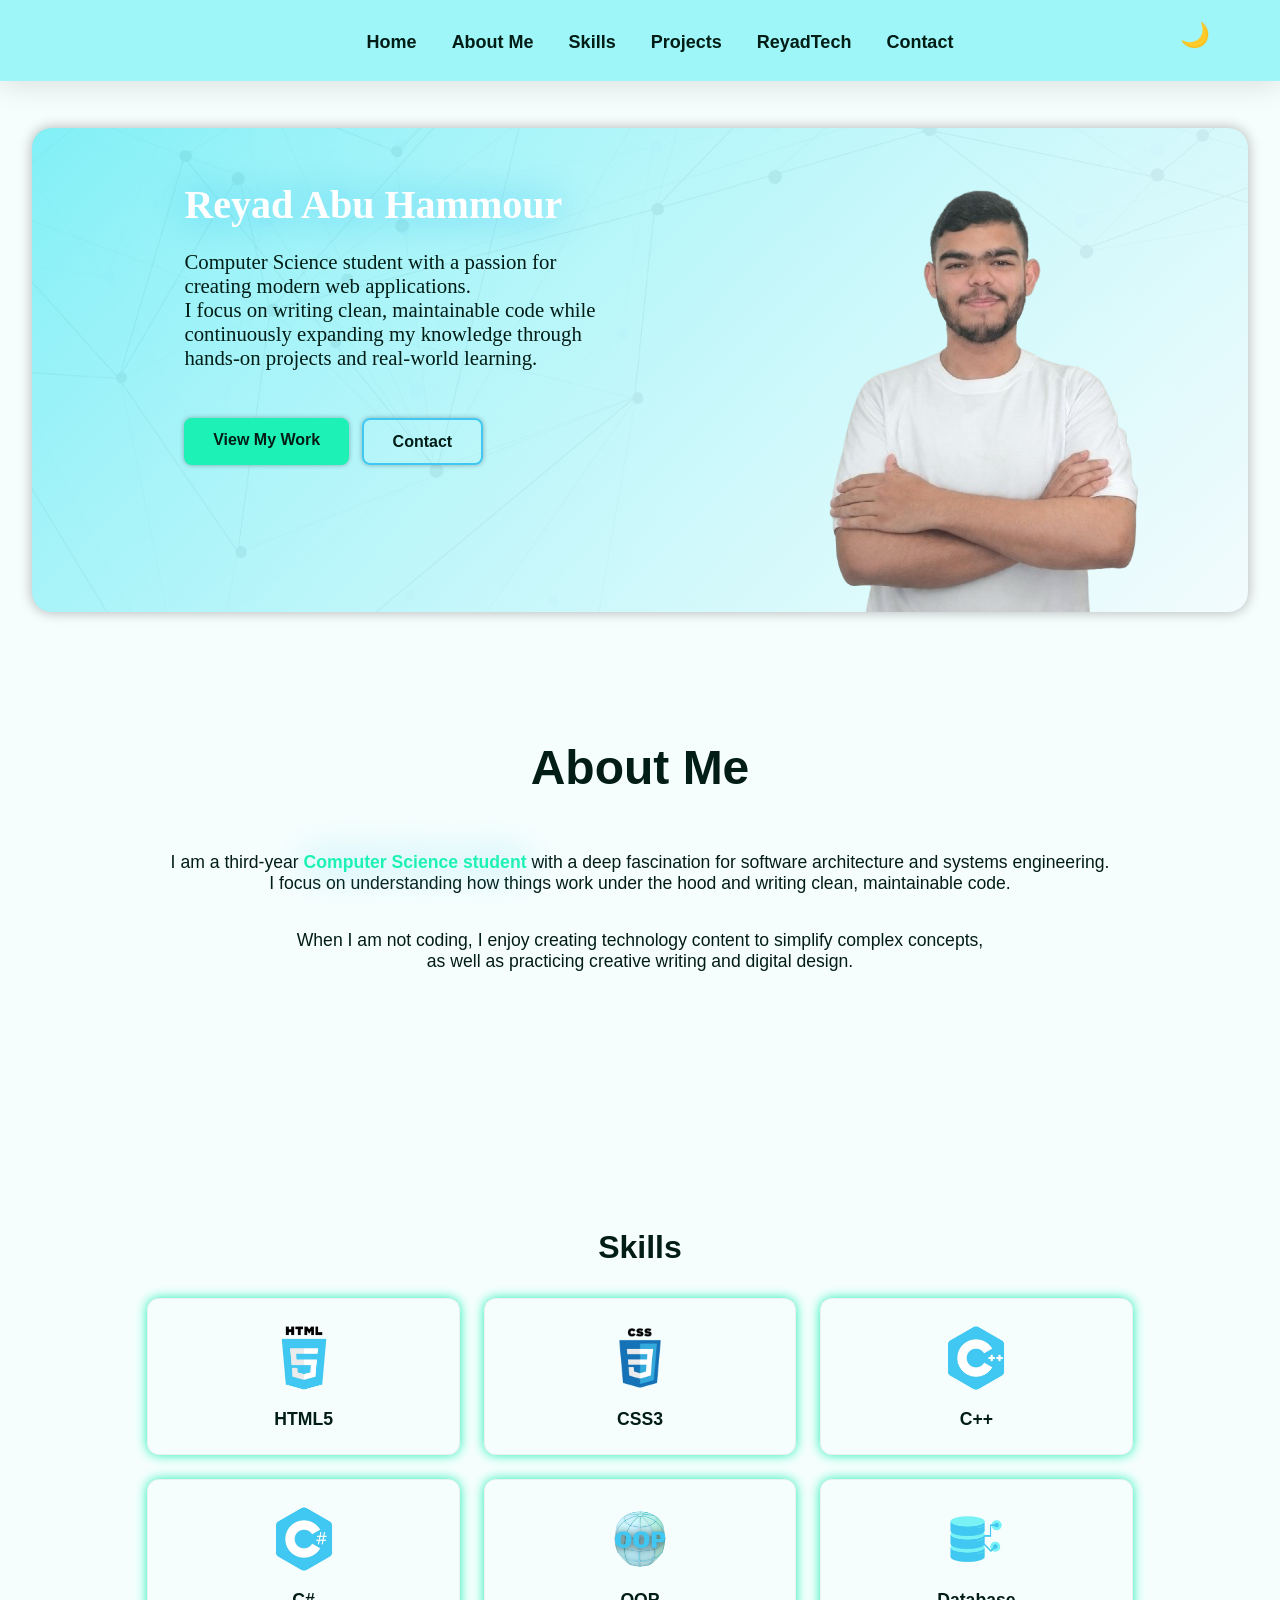
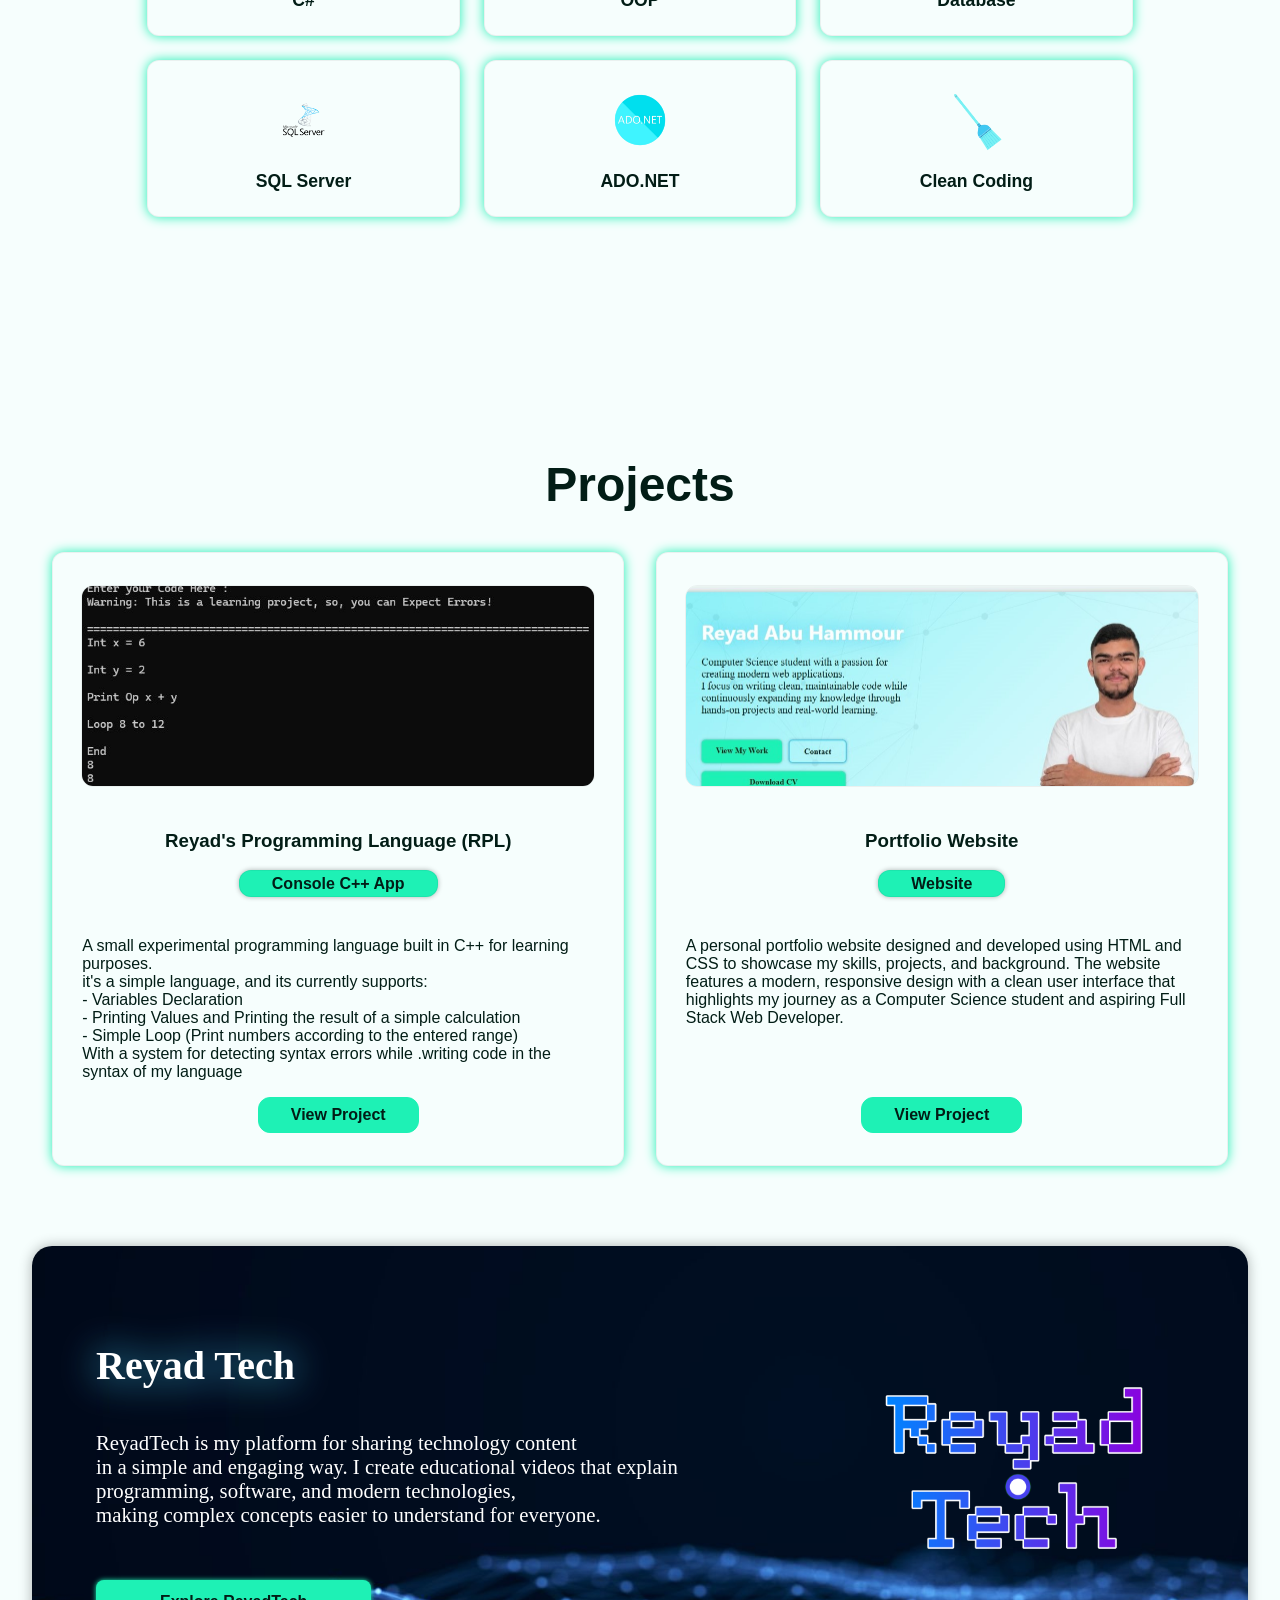
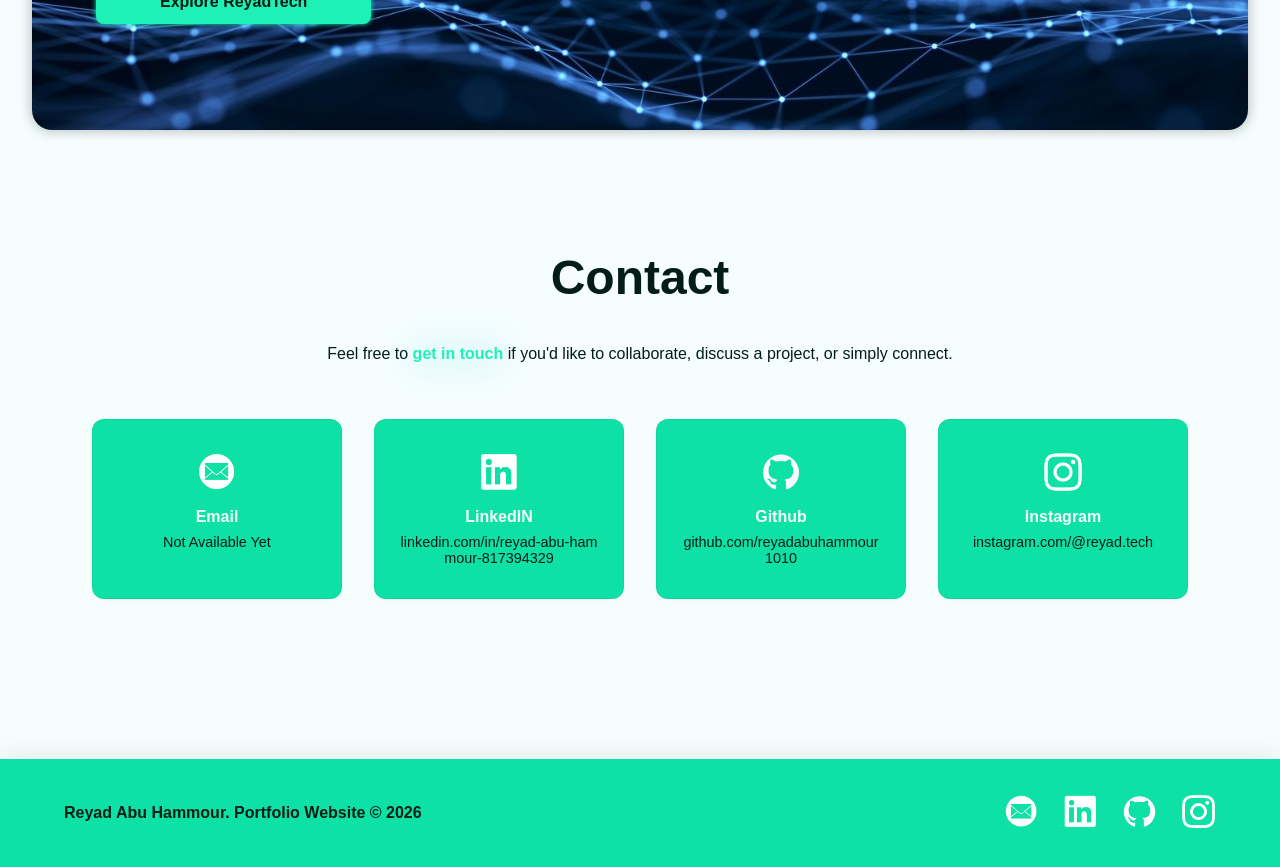
<file: index.html>
<!DOCTYPE html>

<html>

    <head>
        <meta name="viewport" content="width=device-width, initial-scale=1.0">
        <title>Reyad Abu Hammour</title>
        <link rel="stylesheet" href = "style.css" >
    </head>

    

    <body>



        <div class="Head_Nav">
            
            <ul id="head_ul">
            <li><a class="navbtn" href="#Home">Home</a></li>
            <li><a class="navbtn" href="#AboutMe">About Me</a></li>
            <li><a class="navbtn" href="#Skills">Skills</a></li>
            <li><a class="navbtn" href="#Projects">Projects</a></li>
            <li><a class="navbtn" href="#ReyadTech">ReyadTech</a></li>
            <li><a class="navbtn" href="#Contact">Contact</a></li>
            </ul>
            
            <button id="theme-toggle" class="toggle-mode-btn">🌙</button>

        </div>

        <div class="hero-section" id="Home">
            <div class="hero-text">
                <h1><span class="name-highlight">Reyad Abu Hammour</span></h1>
                <p class = "hero-subtitle">Computer Science student with a passion for<br> creating modern web applications.<br> I focus on writing clean, maintainable code while <br>continuously expanding my knowledge through <br>hands-on projects and real-world learning.
                </p>

                <div class = "hero-btns">
                    <div class="up-btns">
                        <a href="#Projects" class="main-btn">View My Work</a>
                        <a href="#Contact" class="sub-btn">Contact</a>
                    </div>
                    <!-- <a href="#DownloadCV" class="cv-btn">Download CV</a> -->
                </div>
            </div>

            <div class="hero-image">
                <img src="reyad-photo.png" alt="Reyad Abu Hammour" class="hero-avatar">
            </div>

        </div>

        
        <div id="AboutMe" class="about-section">

            <div class="about-title">
                <h2>About Me</h2>
            </div>

            <div class="about-container"> 

            <div class="about-text">
                <p>
                I am a third-year <strong class="cs-stu">Computer Science student</strong> with a deep fascination for software architecture and systems engineering.<br>I focus on understanding how things work under the hood and writing clean, maintainable code.
                </p>
                <p>
                When I am not coding, I enjoy creating technology content to simplify complex concepts,<br>as well as practicing creative writing and digital design.
                </p>

                <div class="about-graphic">
                <div class="simple-icon"></div> 
                </div>
            </div>
            </div>


            <div id="Skills" class="skills-section">

                <h2 class="Skills-title">Skills</h2>

                <div class="skills-cards">

                    <div class="skill-card">
                        <img src="html-Photoroom.png" alt="HTML5 Logo" class="skill-logo">
                        <h3>HTML5</h3>
                    </div>

                    <div class="skill-card">
                        <img src="css-Photoroom.png" alt="CSS3 Logo" class="skill-logo">
                        <h3>CSS3</h3>
                    </div>

                    <div class="skill-card">
                        <img src="cpp-Photoroom.png" alt="CPP Logo" class="skill-logo">
                        <h3>C++</h3>
                    </div>

                    <div class="skill-card">
                        <img src="cs-Photoroom.png" alt="CS Logo" class="skill-logo">
                        <h3>C#</h3>
                    </div>

                    <div class="skill-card">
                        <img src="oop-Photoroom.png" alt="OOP Logo" class="skill-logo">
                        <h3>OOP</h3>
                    </div>

                    <div class="skill-card">
                        <img src="db-Photoroom.png" alt="db Logo" class="skill-logo">
                        <h3>Database</h3>
                    </div>

                    <div class="skill-card">
                        <img src="sqls-Photoroom.png" alt="SQL_SERVER Logo" class="skill-logo">
                        <h3>SQL Server</h3>
                    </div>

                    <div class="skill-card">
                        <img src="ado-Photoroom.png" alt="ado.net Logo" class="skill-logo">
                        <h3>ADO.NET</h3>
                    </div>

                    <div class="skill-card">
                        <img src="clean-Photoroom.png" alt="SQL_SERVER Logo" class="skill-logo">
                        <h3>Clean Coding</h3>
                    </div>

                </div>

            </div>


        </div>

        <div id="Projects" class="projects-section">

            <div class="project-title">
                <h2>Projects</h2>
            </div>

            <div class="projects-cards">
                <div class="project-card">
                    <img src="RPL.jpg" alt="RPL Image" class="rpl-image">
                    <h3>Reyad's Programming Language (RPL)</h3>
                    <div class="project-type">
                        <h4>Console C++ App</h4>
                    </div>

                    <div class="project-desc">
                        <p class="rpl-desc">
                            A small experimental programming language built in C++ for learning purposes.<br>
                            it's a simple language, and its currently supports:<br>
- Variables Declaration<br>

- Printing Values and Printing the result of a simple calculation<br>

- Simple Loop (Print numbers according to the entered range)<br>

With a system for detecting syntax errors while .writing code in the syntax of my language

                        </p>
                    </div>

                    <div class="project-link">
                        <a href="https://github.com/reyadabuhammour1010/Reyad-s-Programming-Language--RPL/" class="rpl-link" target="_blank">View Project</a>
                    </div>
                </div>

                <div class="project-card">
                    <img src="portfolio.jpg" alt="portfolio Image" class="portfolio-image">
                    <h3>Portfolio Website</h3>
                    <div class="project-type">
                        <h4>Website</h4>
                    </div>

                    <div class="project-desc">
                        <p class="portfolio-desc">
                            A personal portfolio website designed and developed using HTML and CSS to showcase my skills, projects, and background. The website features a modern, responsive design with a clean user interface that highlights my journey as a Computer Science student and aspiring Full Stack Web Developer.
                        </p>
                    </div>

                    <div class="project-link">
                        <a href="" class="portfolio-link">View Project</a>
                    </div>

                </div>
            </div>

        </div>

        <div class="reyadtech-section" id="ReyadTech">
            <div class="reyadtech-text">
                <h1><span class="reyadtech-highlight">Reyad Tech</span></h1>
                <p class = "reyadtech-subtitle">ReyadTech is my platform for sharing technology content<br>in a simple and engaging way. I create educational videos that explain<br> programming, software, and modern technologies,<br> making complex concepts easier to understand for everyone.

                </p>

                <div class = "reyadtech-btns">
                        <a href="ReyadTech.html" class="explore-btn" target="_blank">Explore ReyadTech</a>
                </div>

            </div>
            

            <div class="reyadtech-image">
                <img src="ReyadTech_LOGO.png" alt="Reyad-Tech" class="reyadtech-avatar">
            </div>

        </div>


        <div id="Contact" class="contact-section">

            <div class="contact-head">
                <div class="contact-title">
                     <h2>Contact</h2>
                </div>

                <div class="contact-subtitle">
                     <p>Feel free to <strong class="get-in-touch">get in touch</strong> if you'd like to collaborate, discuss a project, or simply connect.
                     </p>
                </div>

            </div>

            

                <div class="contact-mid-icons">
                        <div class="contact-card">
                            <img src="email-Photoroom.png" alt="Email-icon" class="contact-icon">
                            <h4 class="mid-icon-name">Email</h4>
                            <p>Not Available Yet</p>
                        </div>

                        <div class="contact-card">
                            <img src="linkdiln-Photoroom.png" alt="LinkedIN-icon" class="contact-icon">
                            <h4 class="mid-icon-name">LinkedIN</h4>
                            <p>linkedin.com/in/reyad-abu-hammour-817394329</p>
                        </div>
                        
                        <div class="contact-card">
                            <img src="github-Photoroom.png" alt="Github-icon" class="contact-icon">
                            <h4 class="mid-icon-name">Github</h4>
                            <p>github.com/reyadabuhammour1010</p>
                        </div>

                        <div class="contact-card">
                            <img src="instagram-Photoroom.png" alt="Instagram-icon" class="contact-icon">
                            <h4 class="mid-icon-name">Instagram</h4>
                            <p>instagram.com/@reyad.tech</p>
                        </div>
                        
                </div>

        </div>

        <footer class="footer-nav">
                    <div class="footer-nav-sentence">
                        <h4>Reyad Abu Hammour. Portfolio Website &copy; 2026</h4>
                    </div>

                    <ul class="social-media-icons">
                        <li><a href=""><img src="email-Photoroom.png" alt="Email-icon" class="icon"></a></li>
                        <li><a href="https://linkedin.com/in/reyad-abu-hammour-817394329"><img src="linkdiln-Photoroom.png" alt="LinkedIN-icon" class="icon"></a></li>
                        <li><a href="https://github.com/reyadabuhammour1010/Reyad-s-Programming-Language--RPL/"><img src="github-Photoroom.png" alt="Github-icon" class="icon"></a></li>
                        <li><a href="https://instagram.com/reyad.tech"><img src="instagram-Photoroom.png" alt="Instagram-icon" class="icon"></a></li>
                    </ul>
                </footer>

                <script>
    
                    const themeToggleBtn = document.getElementById('theme-toggle');
                    const bodyElement = document.body;

                    themeToggleBtn.addEventListener('click', () => {
                    bodyElement.classList.toggle('dark-theme');
        
        
                    if (bodyElement.classList.contains('dark-theme')) {
                        themeToggleBtn.textContent = '☀️'; 
                    } else {
                        themeToggleBtn.textContent = '🌙'; 
                    }
                        });
                </script>

    </body>
</html>
</file>
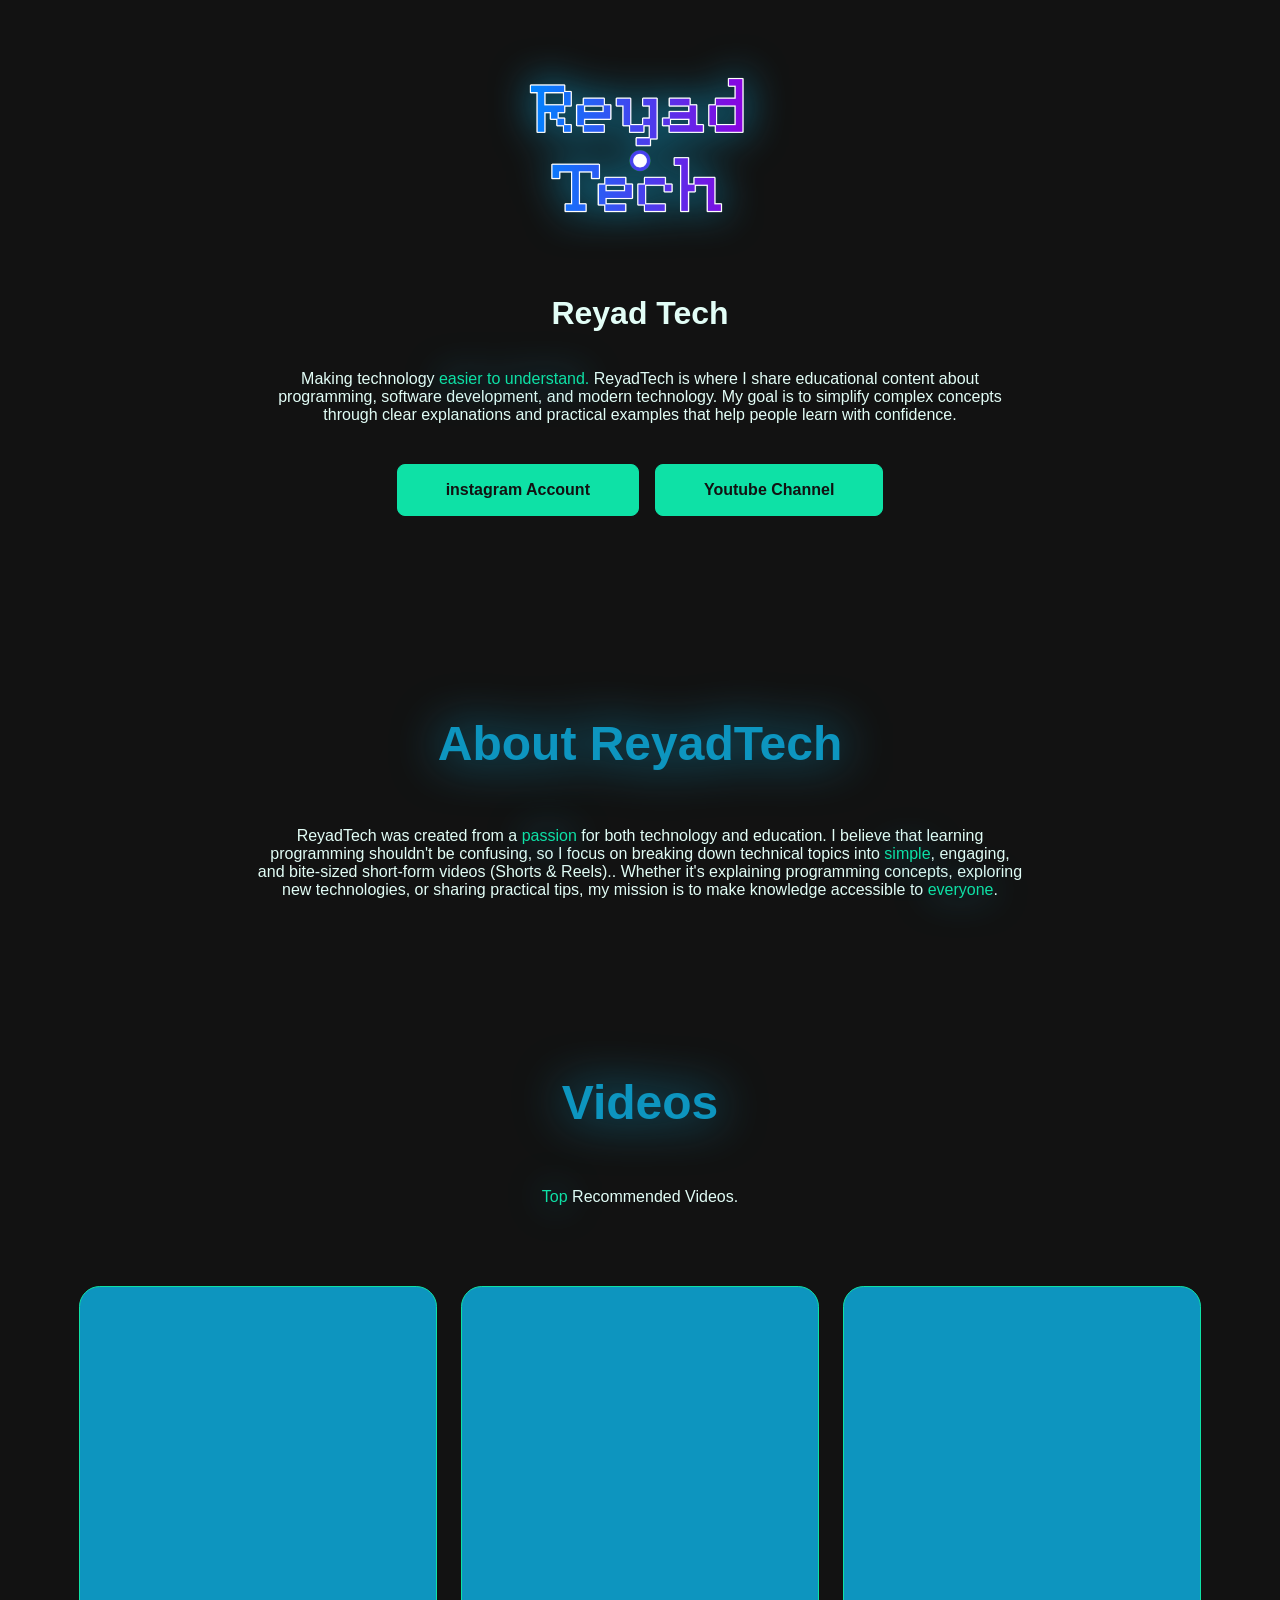
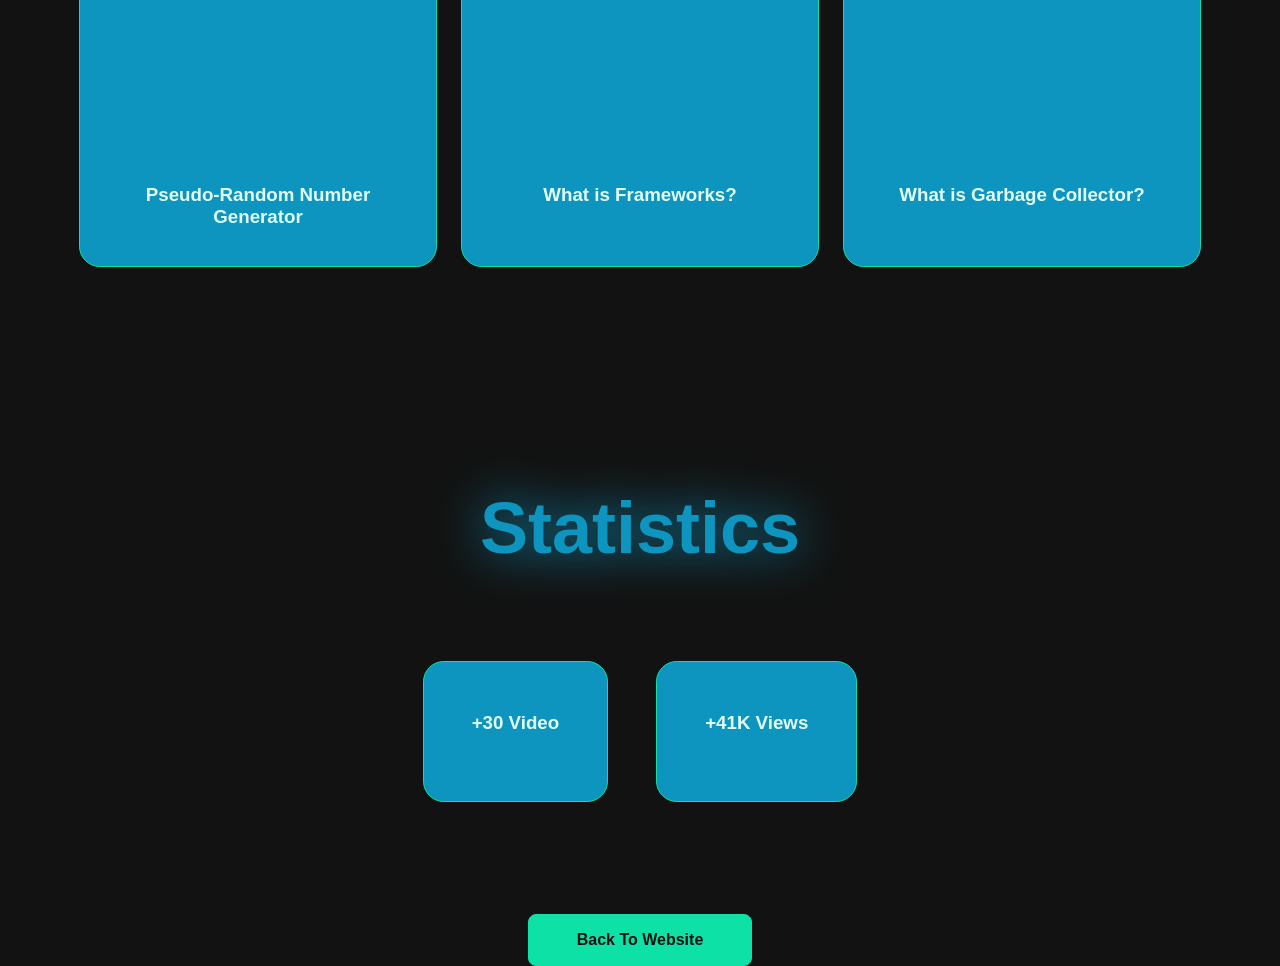
<file: ReyadTech.html>
<!DOCTYPE html>

<html>

    <head>
        <meta name="viewport" content="width=device-width, initial-scale=1.0">
        <title>Reyad Abu Hammour - ReyadTech</title>
        <link rel="stylesheet" href = "style2.css" >
    </head>

    <body>


        
        <div class="hero-section">

            <div class="hero-image">
                <img src="ReyadTech_LOGO.png" alt="ReyadTech Logo" class="hero-logo">
            </div>


            <div class="hero-text">
                <h1><span class="name-highlight">Reyad Tech</span></h1>
                <p class = "hero-subtitle">Making technology <span class="highlight">easier to understand.</span>
                    ReyadTech is where I share educational content about programming,
                    software development, and modern technology. My goal is to simplify complex concepts
                    through clear explanations and practical examples that help people learn with confidence.
                </p>        

                <div class = "hero-btns">
                    
                        <a href="https://instagram.com/reyad.tech" class="insta-btn">instagram Account</a>
                        <a href="https://youtube.com/@Reyad.Tech1" class="yout-btn">Youtube Channel</a>
                    
                </div>

                </div>
        </div>
        
        
        <div class="about-section">

            <div class="about-title">
                <h2>About ReyadTech</h2>
            </div>

            <div class="about-container"> 

            <div class="about-text">
                <p>
                    ReyadTech was created from a <span class="highlight">passion</span> for both technology and education. 
                    I believe that learning programming shouldn't be confusing, 
                    so I focus on breaking down technical topics into <span class="highlight">simple</span>, 
                    engaging, and bite-sized short-form videos (Shorts & Reels).. 
                    Whether it's explaining programming concepts, 
                    exploring new technologies, or sharing practical tips, my mission is to make 
                    knowledge accessible to <span class="highlight">everyone</span>.
                </p>

                
            </div>
            </div></div>


            <div class="videos-section">

                <h2 class="videos-title">Videos</h2>

                <div class="video-text">
                <p>
                    <span class="highlight">Top</span> Recommended Videos.
                </p>

                
            </div>

                <div class="videos-cards">

                    <div class="video-card">
                        <iframe
  src="https://player.cloudinary.com/embed/?cloud_name=wg5wwk71&public_id=Pseudo-Random_aqjhiz"
  style="height: auto; width: 100%; aspect-ratio: 9 / 16;"
  allow="autoplay; fullscreen; encrypted-media; picture-in-picture"
  allowfullscreen
  frameborder="0"
></iframe>
                            
                        <h3>Pseudo-Random Number Generator</h3>
                    </div>

                    <div class="video-card">
                        <iframe
  src="https://player.cloudinary.com/embed/?cloud_name=wg5wwk71&public_id=Frameworks_p5qytr"
  style="height: auto; width: 100%; aspect-ratio: 9 / 16;"
  allow="autoplay; fullscreen; encrypted-media; picture-in-picture"
  allowfullscreen
  frameborder="0"
></iframe>
                        <h3>What is Frameworks?</h3>
                    </div>

                    <div class="video-card">
                        <iframe
  src="https://player.cloudinary.com/embed/?cloud_name=wg5wwk71&public_id=GC_d5z1op"
  style="height: auto; width: 100%; aspect-ratio: 9 / 16;"
  allow="autoplay; fullscreen; encrypted-media; picture-in-picture"
  allowfullscreen
  frameborder="0"
></iframe>
                        <h3>What is Garbage Collector?</h3>
                    </div>


                </div>

            </div>


        

        <div class="stat-section">

            <div class="stat-title">
                <h2>Statistics</h2>
            </div>

            <div class="stat-cards">
                <div class="stat-card">
                    <h3>+30 Video</h3>
                </div>

                <div class="stat-card">
                    <h3>+41K Views</h3>
                </div>
                

                </div>
            </div>

        </div>


        <div class = "bottom-btns">
                    
                 <a href="index.html#ReyadTech" class="last-btn">Back To Website</a>
                    
                </div>

    </body>
</html>
</file>
<file: style.css>
:root {
  --background: #f6fefd;
  --text: #021d16;
  --primary: #1ef1b5;
  --secondary: #79f2f6;
  --accent: #40c8f2;
  --meow: #0ee1a6;
}

body.dark-theme {
  /* --background: #010908;   */
  --background: #121212;
  --text: #e2fdf6;        
  --secondary: #79f2f6;   
  --accent: #0d95bf;     
  --primary: #0ee1a6;    
  --meow: rgba(121, 242, 246, 0.7); 
}

html {
    scroll-behavior: smooth;
}

body {
    background-color: var(--background);
    color : var(--text);
    margin: 0;
    padding: 0;

  width: 100%;
  overflow-x: hidden;
}


.Head_Nav {
    display: flex;
    justify-content: center;
    
    width: 100%;
    height: 4rem;

    padding: 1rem 0px 1.25px 0px;

    /* background-color: var(--secondary); */

    background-color: rgba(121, 242, 246, 0.7);

    backdrop-filter: blur(8px);

    /*for apple devices 7 safari browser*/
    -webkit-backdrop-filter: blur(10px);

    /* border-bottom: 1px solid rgba(255, 255, 255, 0.2); */

    /* box-shadow: 0px 3px 10px rgba(0, 0, 0, 0.3); */

    box-shadow: 0px 4px 30px rgba(0, 0, 0, 0.12);

    position: fixed;

    top : 0;
    left : 0;

    z-index: 1000;

    
}

.toggle-mode-btn {
    position: absolute;
    right: 4rem;
    top: 1.25rem;
    background: none;
    border: none;
    font-size: 1.5rem;
    cursor: pointer;
    transition: transform 0.2s ease;
    
}

.toggle-mode-btn:hover {
    transform: scale(1.2); 
}

#head_ul {
    display: flex;
    justify-content: center;
    gap: 2.1875rem;
    
    list-style: none;

    
}

.navbtn {

    display: inline-block;
    text-decoration: none;
    font-weight: bold;
    font-size: large;
    font-family: 'Segoe UI', Tahoma, Geneva, Verdana, sans-serif;
    color: var(--text);
    cursor: pointer;

   

    transition: all 0.2s ease-in-out;
    
}

.navbtn:hover {
    transform : translateY(-3px);
    
    /* transform: scale(1.05); */
}

.hero-section {

    scroll-margin-top: 8rem;

    /* background: linear-gradient(135deg, rgba(121, 242, 246, 0.9) 0%, rgba(246, 254, 253, 0.9) 100%), 
                url('Hero-AbstractImage.jpg'); */

                background: linear-gradient(135deg, color-mix(in srgb, var(--secondary) 90%, transparent) 0%,
                color-mix(in srgb, var(--background) 90%, transparent) 100%), 
                url('Hero-AbstractImage.jpg');

    background-size: cover;

    display: flex;
    justify-content: center;

    width : 90%;
    height: 420px;

    margin : 8rem auto;
    padding: 2rem;

    background-color: var(--secondary);

    border-radius: 1.25rem;
    box-shadow: 0px 0px 13px rgba(0, 0, 0, 0.3);
    
}

.name-highlight {
    font-size: 2.5rem;
    font-family: 'Segoe UI';
    color : white;
    filter: drop-shadow(0px 0px 19px var(--accent));
    margin-bottom: 1rem;
}

.hero-subtitle {
    font-size: 1.3rem;
    color: var(--text);
    /* opacity: 0.8;  */
    margin-bottom: 2rem;
    
}

.hero-btns {
    display: flex;
    flex-direction: column;
    gap: 1rem;
    align-items: flex-start;
    margin: 3rem 0rem;
    font-family: 'Segoe UI', Tahoma, Geneva, Verdana, sans-serif;
}

.up-btns {
    display: flex;
    gap: 0.8rem;
}

.main-btn, .sub-btn /*, .cv-btn*/ {
    
    display: inline-block;
    text-decoration: none;
    font-weight: bold;
    border-radius: 0.5rem;
    transition: all 0.2s ease-in-out;
}

.main-btn, .sub-btn {
    padding: 0.8rem 1.8rem;
}

/* .cv-btn {
    padding: 0.8rem 6rem;
} */


.main-btn {
    background-color: var(--primary);
    color: var(--text); 
    box-shadow: 0px 0px 5px rgba(0, 0, 0, 0.3);
}

.sub-btn {
    border: 2px solid var(--accent);
    color: var(--text);
    box-shadow: 0px 0px 5px rgba(0, 0, 0, 0.3);
}

/* .cv-btn {
    background-color: var(--primary);
    color: var(--text); 
    box-shadow: 0px 0px 5px rgba(0, 0, 0, 0.3);
} */

.main-btn:hover {
    box-shadow: 0px 0px 12px rgba(0, 0, 0, 0.3);
    transform: translateY(-2px);
}

.sub-btn:hover {
    box-shadow: 0px 0px 12px rgba(0, 0, 0, 0.3);
    transform: translateY(-2px);
}

/* .cv-btn:hover {
    box-shadow: 0px 0px 12px rgba(0, 0, 0, 0.3);
    transform: translateY(-2px);
} */

.hero-image {
    
    display: flex;
    justify-content: center;
    align-self: flex-end;
}

.hero-avatar {
    width: 100%;
    height: max-content;

    opacity: 85%;
    
    transform: translate(8rem, 2rem);
    

    object-fit: cover;

    transition: filter 0.3s ease-in-out, transform 0.3s ease-in-out;
}

.hero-avatar:hover {

    filter: drop-shadow(0px 0px 20px var(--accent));

}


.about-section {
    /* width: 90%; */
    scroll-margin-top: 8rem;
    margin: 5rem auto; 
    font-family: 'Segoe UI', Tahoma, Geneva, Verdana, sans-serif;
}

.about-title {
    font-size: 2rem;
    color: var(--text);
    margin-bottom: 0.5rem;
    text-align: center;
}

.about-container {
    display: flex;
    align-items: center;           
    justify-content: center;                    
}

.about-text {
    display: flex;
    flex-direction: column;
    justify-content: center;
    align-items: center;
    font-size: 1.1rem;
    color: var(--text);
    text-align: center;
    /*padding-left: 13rem;
    margin-bottom: 0.7rem;  */
}

.cs-stu {
    color : var(--primary);
    filter: drop-shadow(0px 0px 19px var(--accent));
}

.get-in-touch {
    color: var(--primary);
    filter: drop-shadow(0px 0px 19px var(--accent));
}

.skills-section {
    scroll-margin-top: 8rem;
    margin: 15rem auto;
    font-family: 'Segoe UI', Tahoma, Geneva, Verdana, sans-serif;
}

.Skills-title {
    font-size: 2rem;
    color: var(--text);
    margin-bottom: 2rem;
    text-align: center;
}


.skills-cards {
    display: flex;
    flex-wrap: wrap;       
    justify-content: center; 
    gap: 1.5rem;       
    width: 100%;    
}

.skill-card {
    background-color: var(--background); 
    border: 1px solid rgba(0, 0, 0, 0.05);
    border-radius: 0.75rem;
    
    width: 23%;
    padding: 1.5rem 0.5rem;
    
    
    display: flex;
    flex-direction: column;
    align-items: center;
    justify-content: center;
    text-align: center;
    
    transition: all 0.2s ease-in-out;

    box-shadow: 0px 0px 12px var(--primary);
}


.skill-card h3 {
    font-size: 1.1rem;
    color: var(--text);
    margin: 0;
}

.skill-logo {

    
    width: 70px;
    height: 70px;
    
   
    object-fit: contain; 
    
    
    margin-bottom: 1rem; 
}

.skill-card:hover {
    box-shadow: 0px 0px 18px var(--primary);
    transform: scale(1.05);
}

.projects-section {
    scroll-margin-top: 8rem;
    margin-bottom: 5rem;
    font-family: 'Segoe UI', Tahoma, Geneva, Verdana, sans-serif;
}

.project-title {
    font-size: 2rem;
    color: var(--text);
    margin-bottom: 2rem;
    text-align: center;
}

.projects-cards{
    display: flex;
    flex-direction: row;
    width: 100%;
    gap: 2rem;
    justify-content: center;
    align-items: stretch;
}

.project-card {
    background-color: var(--background); 
    border: 1px solid rgba(0, 0, 0, 0.05);
    border-radius: 0.75rem;

    width: 40%;
    padding: 2rem 1.8rem;

    display: flex;
    flex-direction: column;
    align-items: center;
    justify-content: flex-start;
    text-align: center;

    transition: all 0.2s ease-in-out;

    box-shadow: 0px 0px 12px var(--primary);
}

.rpl-image, .portfolio-image {
    width: 100%;
    height: 200px;        
    object-fit: cover;    
    border: 1px solid rgba(0, 0, 0, 0.05);
    border-radius: 0.75rem;
    margin-bottom: 1.5rem;
}

.project-type {
    padding: 0.35rem 2rem;

    margin-bottom: 1.5rem;

    height: 0.85rem;

    background-color: var(--primary); 
    border: 1px solid rgba(0, 0, 0, 0.05);
    border-radius: 0.75rem;

    color: var(--text); 
    box-shadow: 0px 0px 5px rgba(0, 0, 0, 0.3);

    text-align: center;
    display: flex;
    justify-content: center;
    align-items: center;

    transition: all 0.2s ease-in-out;

    cursor: default;
}

.project-type:hover{
    box-shadow: 0px 0px 18px var(--primary);
}

.project-desc {
    text-align: left;
    color : var(--text);
}

.project-link {
    display: flex;
    flex-direction: column;
    align-items: center;
    font-family: 'Segoe UI', Tahoma, Geneva, Verdana, sans-serif;
    background-color: var(--primary);
    
    padding: 0.5rem 2rem;

    border: 1px solid #1ef1b5;

    border-radius: 0.75rem;

    margin-top: auto;
    
    transition: all 0.2s ease-in-out;
}

.portfolio-link, .rpl-link {
    font-family: 'Segoe UI', Tahoma, Geneva, Verdana, sans-serif;
    text-decoration: none;
    color: var(--text);
    font-weight: bold;
}

.project-link:hover{
    box-shadow: 0px 0px 18px var(--primary);
}

.reyadtech-section {
scroll-margin-top: 8rem;

    background: url('ReyadTech.jpg');

    background-size: cover;

    display: flex;
    justify-content: space-between;
    align-items: center;

    width : 90%;
    height: 420px;

    margin : 5rem auto;
    padding: 2rem;


    border-radius: 1.25rem;
    box-shadow: 0px 0px 13px rgba(0, 0, 0, 0.3);

    position: relative;
    overflow: hidden;
}

.reyadtech-text {
    margin-left: 2rem;
    display: flex;
    flex-direction: column;
    align-items: flex-start;
    justify-content: center;
    margin-bottom: 2rem;
}

.reyadtech-highlight {
    font-size: 2.5rem;
    font-family: 'Segoe UI';
    color : white;
    filter: drop-shadow(0px 0px 19px var(--accent));
}

.reyadtech-subtitle {
    font-size: 1.3rem;
    color: white;
    margin-bottom: 1.3rem;
    
}

.reyadtech-btns {
    
    /* margin: 6rem 0rem; */
    margin-top: 2rem;
    font-family: 'Segoe UI', Tahoma, Geneva, Verdana, sans-serif;
}

.explore-btn{
    
    
    text-decoration: none;
    font-weight: bold;
    border-radius: 0.5rem;
    transition: all 0.2s ease-in-out;

    background-color: var(--primary);
    color: var(--text); 
    box-shadow: 0px 0px 5px var(--primary);

    /* margin-top: 14rem; */
    display: inline-block;
    padding: 0.8rem 4rem;
}

.explore-btn:hover{
    box-shadow: 0px 0px 25px var(--primary);
}

.reyadtech-image {
    
    display: flex;
    justify-content: center;
    align-self: flex-end;
}

.reyadtech-avatar {
    width: 300px;
    height: 300px;
    
    margin-right: 3rem;
    margin-bottom: 5rem;

    object-fit: contain;

    transition: filter 0.3s ease-in-out, transform 0.3s ease-in-out;
}

.reyadtech-avatar:hover {

    filter: drop-shadow(0px 0px 20px var(--accent));

}

.contact-section {
    scroll-margin-top: 8rem;
    width: 90%;
    margin: 4rem auto 10rem auto; 
    font-family: 'Segoe UI', Tahoma, Geneva, Verdana, sans-serif;
    display: flex;
    flex-direction: column;
    align-items: center;           
    gap: 2.5rem;
}

.contact-head {
    text-align: center;
}

.contact-title {
    font-size: 2rem;
    color: var(--text);
    margin-bottom: 2rem;
    text-align: center;
}

.contact-mid-icons {
    display: flex;
    flex-direction: row;
    flex-wrap: wrap; 
    justify-content: center;
    gap: 2rem;
    width: 100%;
}

.contact-card {
    background-color: var(--meow);
    border: 1px solid rgba(0, 0, 0, 0.05);
    border-radius: 0.75rem;
    padding: 2rem 1.5rem;
    width: 200px;
    display: flex;
    flex-direction: column;
    align-items: center;
    text-align: center;
    box-shadow: 0px 5px 15px rgba(0, 0, 0, 0.02);
    transition: transform 0.2s ease-in-out;
}

.contact-card:hover {
    transform: translateY(-5px);
    box-shadow: 0px 0px 20px var(--primary);
}

.contact-icon {
    width: 40px;
    height: 40px;
    object-fit: contain;
    margin-bottom: 1rem;
}

.contact-card h4 {
    color: var(--background);
}

.mid-icon-name {
    margin: 0 0 0.5rem 0;
    color: var(--accent);
}

.contact-card p {
    margin: 0;
    font-size: 0.9rem;
    color: var(--text);
    word-break: break-all; 
}

.footer-nav {

    display: flex;
    justify-content: space-between;
    align-items: center;
    
    
    width:100%;
    height: 10%;
    box-sizing: border-box;

    padding : 1.5rem 5%; 

    background-color: var(--meow);

    box-shadow: 0px 4px 30px rgba(0, 0, 0, 0.12);

    font-family: 'Segoe UI', Tahoma, Geneva, Verdana, sans-serif;
    
   position: relative;
   margin-top: 2rem;

    /* padding:0.5rem 2rem; */

    z-index: 1000;
}  


.social-media-icons {
    display: flex;
    list-style: none;
    gap: 1.5rem;
    margin: 0;
    padding: 0;
}

.icon {
    width: 35px;
    height: 35px;
    object-fit: contain;
    cursor: pointer;
    transition: transform 0.2s;
}

.icon:hover {
    transform: translateY(-5px);
    box-shadow: 0px 0px 50px var(--primary);
}


@media (max-width: 768px) {
    
    
    .reyadtech-section {
      width: 80%;
    }
    
    
    #head_ul {
        visibility: hidden; 
    }

    .about-section{
        display: flex;
        flex-direction: column;
        align-items: center;
        justify-content: center;
    }

    .about-text {
        max-width: 80%;
    }
    
    .theme-btn {
        right: 1rem; 
    }

    .hero-section {
        flex-direction: column;
        height: auto; 
        text-align: center;
        padding: 1rem 1rem;
    }
    
    .hero-avatar {
        display: none;
    } 
    
    .hero-btns {
        align-items: center;
        margin: 1.5rem 0;
    }

    .skills-section{
        margin-top: 6rem;
    }

    .skill-card {
        width: 45px; 
        width: 45%; 
    }

   
    .projects-cards {
        flex-direction: column;
        align-items: center;
    }
    
    .project-card {
        width: 70%; 
        
    }

    .contact-section {
        display: flex;
        flex-direction: column;
        align-items: center;
        justify-content: center;
    }

    .reyadtech-section{
        padding: 1rem 1rem;
        display: flex;
        flex-direction: column;
        align-items: center;
        justify-content: center;
    }

.reyadtech-image {
    
    display: flex;
    justify-content: center;
    align-self: flex-end;
}

.reyadtech-avatar {
    display: none;
}

/* .hero-avatar {
    width: 100%;
    height: max-content;

    
    transform: translate(1.35rem, 1.45rem);

    opacity: 60%;
    

    object-fit: cover;

    transition: filter 0.3s ease-in-out, transform 0.3s ease-in-out;
} */


  .reyadtech-text {
    
    margin-bottom: 1.8rem;
}

.reyadtech-highlight {
    font-size: 1.5rem;
    font-family: 'Segoe UI';
    color : white;
    filter: drop-shadow(0px 0px 19px var(--accent));
}

.reyadtech-subtitle {
    font-size: 1.1rem;
    color: white;
    margin-bottom: 1.3rem;
    
}

.reyadtech-btns {
    
    /* margin: 6rem 0rem; */
    margin-top: 1.5rem;
    font-family: 'Segoe UI', Tahoma, Geneva, Verdana, sans-serif;
}


}
</file>
<file: style2.css>
:root {
--background: #121212;
  --text: #e2fdf6;        
  --secondary: #79f2f6;   
  --accent: #0d95bf;     
  --primary: #0ee1a6;     
}

body {
    background-color: var(--background);
    color : var(--text);
    margin: 0;
    padding: 0;

   width: 100%;
  overflow-x: hidden;
}



.hero-section{
    display: flex;
    align-items: center; 
    flex-direction: column;
    justify-content: flex-start;
}

.hero-logo {
    width: 250px;
    height: 250px;
 
    margin-top: 20px;

   filter: drop-shadow(0px 0px 20px var(--accent));
    
}

.hero-text {
    display: flex;
    align-items: center;
    justify-content: center;
    flex-direction: column;
    text-align: center;
    
    

    margin-left: 20%;
    margin-right: 20%;
   
    font-family: 'Segoe UI', Tahoma, Geneva, Verdana, sans-serif;
}

.hero-btns {
    display: flex;
    flex-direction: row;
    align-items: center;
    justify-content: center;
    gap : 1rem;
}

.bottom-btns {
    display: flex;
    flex-direction: row;
    align-items: center;
    justify-content: center;

}

.insta-btn, .yout-btn {
    

    padding: 1rem 3rem;
    margin-top: 1.5rem;
    font-weight: bold;
    
    background-color: var(--primary);
    color : var(--background);
    border: 1px solid var(--primary);
    border-radius: 0.5rem;
    text-decoration: none;
    font-family: 'Segoe UI', Tahoma, Geneva, Verdana, sans-serif;

    transition: all 0.2s ease-in-out;
}

.insta-btn:hover, .yout-btn:hover, .last-btn:hover {
    box-shadow: 0px 0px 15px var(--primary);
}

.highlight {
    color: var(--primary);
    filter: drop-shadow(0px 0px 19px var(--accent));
}

.about-section {
    display: flex;
    justify-content: center;
    align-items: center;
    flex-direction: column;
    text-align: center;
}

.about-title {
    font-size: 2rem;
    font-family: 'Segoe UI', Tahoma, Geneva, Verdana, sans-serif;
    margin-top: 10rem;
    color: var(--accent);
    filter: drop-shadow(0px 0px 25px var(--accent));
}

.about-text {
    margin-left: 20%;
    margin-right: 20%;

    font-family: 'Segoe UI', Tahoma, Geneva, Verdana, sans-serif;
}

.videos-section {
    
    display: flex;
    justify-content: center;
    align-items: center;
    text-align: center;
    flex-wrap: wrap;
    flex-direction: column;
}

.videos-title {
    font-size: 3rem;
    font-family: 'Segoe UI', Tahoma, Geneva, Verdana, sans-serif;
    margin-top: 10rem;
    color: var(--accent);
    filter: drop-shadow(0px 0px 25px var(--accent));
}

.video-text {
    font-family: 'Segoe UI', Tahoma, Geneva, Verdana, sans-serif;
    margin-top: 0.15rem;
}

.videos-cards {
    display: flex;
    align-items: center;
    justify-content: center;
    flex-direction: row;
    
    gap: 1.5rem;

}

.video-card {

    display: flex;
    align-items: center;
    justify-content: center;
    flex-direction: column;

    /* margin-left: 10%;
    margin-right: 10%; */

    margin-top: 4rem;

    padding: 1rem 3rem;

    width: 260px;
    aspect-ratio: 9 / 16;

    border: 1px solid var(--primary);
    background-color: var(--accent);

    border-radius: 1.3rem;

    transition: all 0.2s ease-in-out;

}

.skill-logo {
    width: 200px;
    height: 200px;
}

.video-card:hover {
    box-shadow: 0px 0px 15px var(--accent);
}

.videos-section h3 {
    font-family: 'Segoe UI', Tahoma, Geneva, Verdana, sans-serif;
    text-align: center;
    min-height: 48px;
}

.video {
    width: 100%;
    height: auto;
    aspect-ratio: 9 / 16;
}

.stat-section {
    
    display: flex;
    justify-content: center;
    align-items: center;
    text-align: center;
    flex-wrap: wrap;
    flex-direction: column;
}

.stat-title {
    font-size: 3rem;
    font-family: 'Segoe UI', Tahoma, Geneva, Verdana, sans-serif;
    margin-top: 10rem;
    color: var(--accent);
    filter: drop-shadow(0px 0px 25px var(--accent));
}

.stat-section h3 {
    font-family: 'Segoe UI', Tahoma, Geneva, Verdana, sans-serif;
    margin-top: 0.15rem;
}

.stat-cards {
    display: flex;
    align-items: center;
    justify-content: center;
    flex-direction: row;
    
    gap: 3rem;

}

.stat-card {

    display: flex;
    align-items: center;
    justify-content: center;
    flex-direction: column;

    /* margin-left: 10%;
    margin-right: 10%; */

    margin-top: 2rem;

    padding: 3rem 3rem;

    border: 1px solid var(--primary);
    background-color: var(--accent);

    border-radius: 1.3rem;

    transition: all 0.2s ease-in-out;

}

.stat-card:hover {
    box-shadow: 0px 0px 15px var(--accent);
}

.last-btn {
    padding: 1rem 3rem;
    margin-top: 7rem;
    font-weight: bold;
    
    background-color: var(--primary);
    color : var(--background);
    border: 1px solid var(--primary);
    border-radius: 0.5rem;
    text-decoration: none;
    font-family: 'Segoe UI', Tahoma, Geneva, Verdana, sans-serif;

    transition: all 0.2s ease-in-out;
}

@media (max-width: 768px) {

    .hero-text, .about-text {
        margin-left: 5%;  
        margin-right: 5%;
        font-size: 1rem;  
    }

   
    .about-title, .videos-title, .stat-title {
        margin-top: 5rem; 
        font-size: 2rem;  
    }

    
    .videos-cards {
        flex-direction: row; 
        gap: 2rem;
        width: 100%;
    }

    .video-card {
        width: 80%;          
        max-width: 300px;     
        margin-top: 1rem;     
        padding: 1rem 1.5rem; 
    }

    
    .stat-cards {
        flex-direction: column; 
        gap: 1.5rem;
        width: 100%;
    }

    .stat-card {
        width: 75%;
        max-width: 280px;
        padding: 2rem 1.5rem;
        margin-top: 1rem;
    }

    
    .hero-btns {
        flex-direction: column; 
        width: 100%;
        gap: 0.5rem;
    }

    .insta-btn, .yout-btn {
        width: 80%; 
        text-align: center;
        padding: 0.8rem 0; 
    }

    .last-btn {
        margin-top: 4rem; 
        width: 80%;
        text-align: center;
    }
}
</file>
